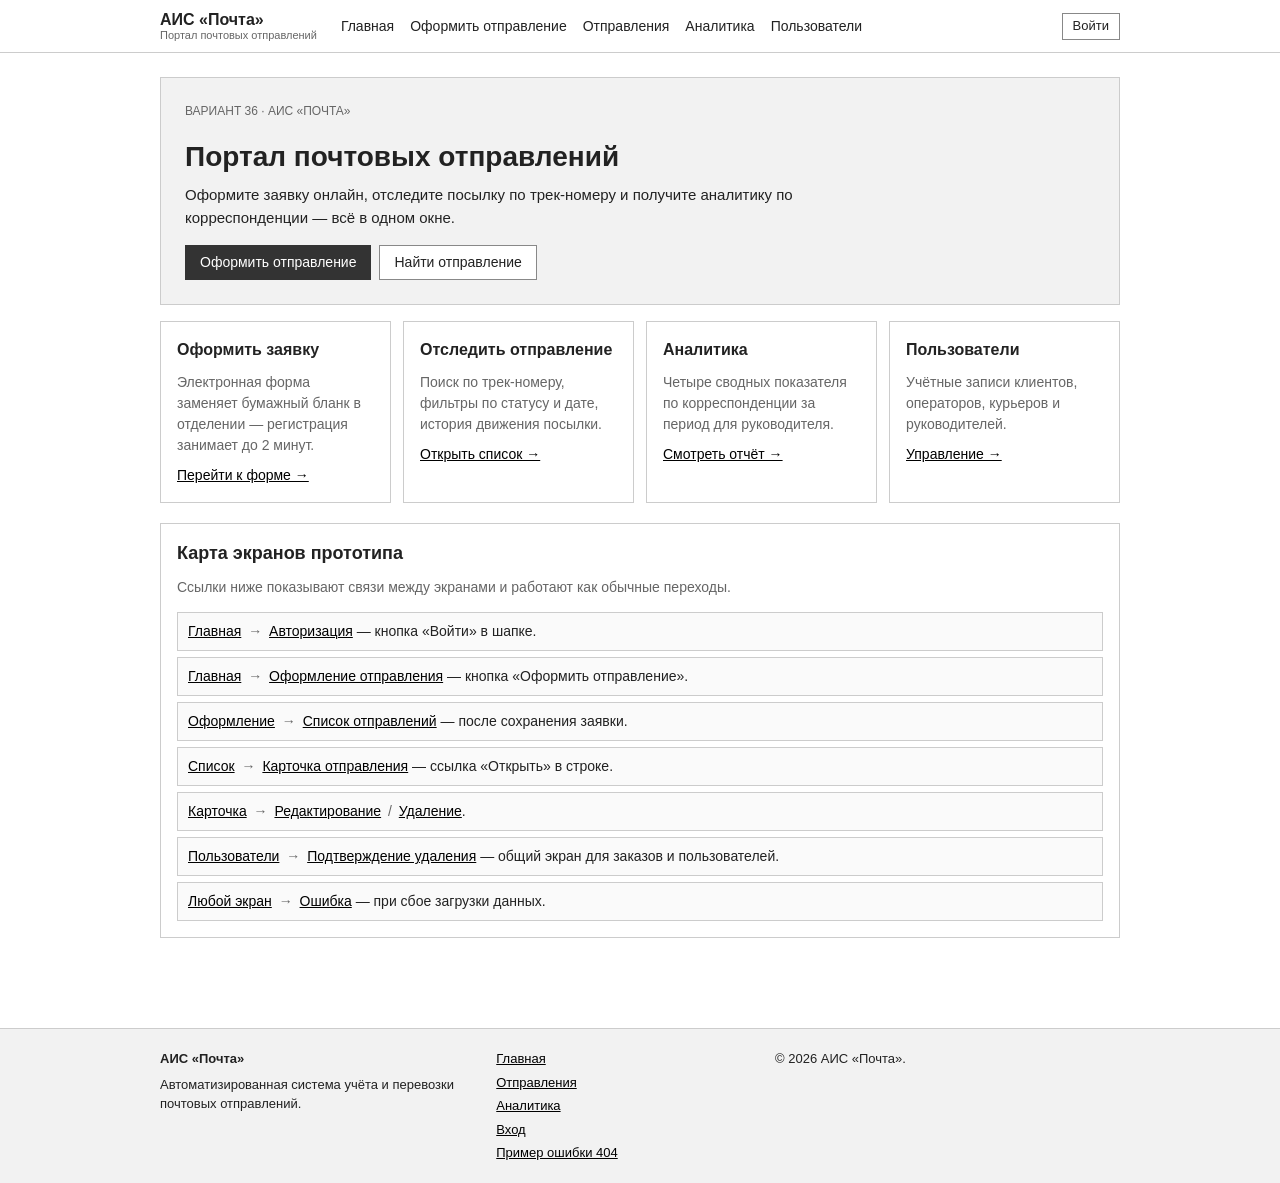
<file: lab-5/UI/index.html>
<!DOCTYPE html>
<html lang="ru">
<head>
  <meta charset="UTF-8">
  <meta name="viewport" content="width=device-width, initial-scale=1.0">
  <meta name="color-scheme" content="light">
  <title>АИС «Почта» — прототип интерфейса</title>
  <link rel="stylesheet" href="styles.css">
</head>
<body>

  <header class="site-header">
    <div class="container header-inner">
      <a class="brand" href="#home">
        <span class="brand-text">
          <strong>АИС «Почта»</strong>
          <small>Портал почтовых отправлений</small>
        </span>
      </a>

      <nav class="main-nav" aria-label="Основное меню">
        <ul>
          <li><a href="#home">Главная</a></li>
          <li><a href="#order-new">Оформить отправление</a></li>
          <li><a href="#orders">Отправления</a></li>
          <li><a href="#analytics">Аналитика</a></li>
          <li><a href="#admin">Пользователи</a></li>
        </ul>
      </nav>

      <div class="header-actions">
        <a class="btn btn-secondary btn-sm" href="#login">Войти</a>
      </div>
    </div>
  </header>

  <main class="container">

    <section id="home" class="screen" aria-labelledby="home-title">
      <div class="hero">
        <p class="hero-kicker">Вариант 36 · АИС «Почта»</p>
        <h1 id="home-title">Портал почтовых отправлений</h1>
        <p>Оформите заявку онлайн, отследите посылку по трек-номеру и получите аналитику по корреспонденции — всё в одном окне.</p>
        <div class="hero-actions">
          <a class="btn btn-primary" href="#order-new">Оформить отправление</a>
          <a class="btn btn-secondary" href="#orders">Найти отправление</a>
        </div>
      </div>

      <div class="cards">
        <article class="card">
          <h2>Оформить заявку</h2>
          <p class="muted">Электронная форма заменяет бумажный бланк в отделении — регистрация занимает до 2 минут.</p>
          <a class="card-link" href="#order-new">Перейти к форме →</a>
        </article>
        <article class="card">
          <h2>Отследить отправление</h2>
          <p class="muted">Поиск по трек-номеру, фильтры по статусу и дате, история движения посылки.</p>
          <a class="card-link" href="#orders">Открыть список →</a>
        </article>
        <article class="card">
          <h2>Аналитика</h2>
          <p class="muted">Четыре сводных показателя по корреспонденции за период для руководителя.</p>
          <a class="card-link" href="#analytics">Смотреть отчёт →</a>
        </article>
        <article class="card">
          <h2>Пользователи</h2>
          <p class="muted">Учётные записи клиентов, операторов, курьеров и руководителей.</p>
          <a class="card-link" href="#admin">Управление →</a>
        </article>
      </div>

      <section class="panel" aria-labelledby="map-title">
        <h2 id="map-title">Карта экранов прототипа</h2>
        <p class="muted">Ссылки ниже показывают связи между экранами и работают как обычные переходы.</p>
        <ul class="screen-map">
          <li><a href="#home">Главная</a> <span class="arrow">→</span> <a href="#login">Авторизация</a> — кнопка «Войти» в шапке.</li>
          <li><a href="#home">Главная</a> <span class="arrow">→</span> <a href="#order-new">Оформление отправления</a> — кнопка «Оформить отправление».</li>
          <li><a href="#order-new">Оформление</a> <span class="arrow">→</span> <a href="#orders">Список отправлений</a> — после сохранения заявки.</li>
          <li><a href="#orders">Список</a> <span class="arrow">→</span> <a href="#order-view">Карточка отправления</a> — ссылка «Открыть» в строке.</li>
          <li><a href="#order-view">Карточка</a> <span class="arrow">→</span> <a href="#order-edit">Редактирование</a> <span class="arrow">/</span> <a href="#delete">Удаление</a>.</li>
          <li><a href="#admin">Пользователи</a> <span class="arrow">→</span> <a href="#delete">Подтверждение удаления</a> — общий экран для заказов и пользователей.</li>
          <li><a href="#orders">Любой экран</a> <span class="arrow">→</span> <a href="#error">Ошибка</a> — при сбое загрузки данных.</li>
        </ul>
      </section>

    </section>

    <section id="login" class="screen" aria-labelledby="login-title">
      <div class="auth-wrap">
        <form class="card auth-card" aria-labelledby="login-title">
          <h1 id="login-title">Вход в систему</h1>
          <p class="muted">Доступ для клиентов и сотрудников организации.</p>

          <div class="field">
            <label for="login-email">E-mail или телефон</label>
            <input id="login-email" type="text" autocomplete="username" placeholder="name@example.by">
          </div>

          <div class="field">
            <label for="login-password">Пароль</label>
            <input id="login-password" type="password" autocomplete="current-password" placeholder="••••••••">
          </div>

          <div class="field">
            <label for="login-role">Роль</label>
            <select id="login-role">
              <option>Клиент</option>
              <option>Оператор отделения</option>
              <option>Курьер</option>
              <option>Руководитель</option>
            </select>
          </div>

          <label class="radio"><input type="checkbox"> Запомнить меня на этом устройстве</label>

          <div class="form-actions">
            <a class="btn btn-primary" href="#home">Войти</a>
            <a class="btn btn-secondary" href="#home">Отмена</a>
          </div>

          <p class="note"><strong>Link to main page:</strong> кнопка «Войти» ведёт на главную; проверка логина и пароля выполняется на сервере.</p>
        </form>

        <p class="muted small">Нет учётной записи? <a href="#order-new">Оформите заявку как гость</a> — регистрация не требуется.</p>
      </div>
    </section>

    <section id="order-new" class="screen" aria-labelledby="order-new-title">
      <div class="page-head">
        <div>
          <h1 id="order-new-title">Оформление отправления</h1>
          <p>Заполните параметры посылки — стоимость пересылки рассчитывается автоматически.</p>
        </div>
        <a class="btn btn-secondary btn-sm" href="#orders">К списку отправлений</a>
      </div>

      <form class="order-form" aria-label="Форма создания заявки">
        <fieldset>
          <legend>1. Параметры отправления</legend>
          <div class="form-grid">
            <div class="field">
              <label for="new-type">Тип отправления</label>
              <select id="new-type">
                <option>Посылка</option>
                <option>Бандероль</option>
                <option>Письмо</option>
                <option>Экспресс-отправление</option>
              </select>
            </div>
            <div class="field">
              <label for="new-weight">Вес, кг</label>
              <input id="new-weight" type="number" min="0.1" step="0.1" value="2.4">
            </div>
            <div class="field">
              <label for="new-size">Габариты, см</label>
              <input id="new-size" type="text" placeholder="40 × 30 × 20">
            </div>
            <div class="field">
              <label for="new-value">Объявленная ценность, BYN</label>
              <input id="new-value" type="number" min="0" step="0.01" value="150.00">
            </div>
          </div>
        </fieldset>

        <fieldset>
          <legend>2. Отправитель</legend>
          <div class="form-grid">
            <div class="field">
              <label for="new-sender-name">ФИО отправителя</label>
              <input id="new-sender-name" type="text" placeholder="Иванов Иван Иванович">
            </div>
            <div class="field">
              <label for="new-sender-phone">Телефон</label>
              <input id="new-sender-phone" type="tel" placeholder="+375 29 123-45-67">
            </div>
            <div class="field full">
              <label for="new-sender-address">Адрес отправления</label>
              <input id="new-sender-address" type="text" placeholder="г. Минск, ул. Ленина, 10, кв. 5">
            </div>
            <div class="field">
              <label for="new-sender-index">Почтовый индекс</label>
              <input id="new-sender-index" type="text" inputmode="numeric" maxlength="6" placeholder="220000">
            </div>
            <div class="field">
              <label for="new-sender-email">E-mail для уведомлений</label>
              <input id="new-sender-email" type="email" placeholder="name@example.by">
            </div>
          </div>
        </fieldset>

        <fieldset>
          <legend>3. Получатель</legend>
          <div class="form-grid">
            <div class="field">
              <label for="new-recipient-name">ФИО получателя</label>
              <input id="new-recipient-name" type="text" placeholder="Чарльз Миллз Мэнсон">
            </div>
            <div class="field">
              <label for="new-recipient-phone">Телефон</label>
              <input id="new-recipient-phone" type="tel" placeholder="+375 29 765-43-21">
            </div>
            <div class="field full">
              <label for="new-recipient-address">Адрес получения</label>
              <input id="new-recipient-address" type="text" placeholder="г. Гомель, ул. Советская, 25, кв. 8">
            </div>
            <div class="field">
              <label for="new-recipient-index">Почтовый индекс</label>
              <input id="new-recipient-index" type="text" inputmode="numeric" maxlength="6" placeholder="246000">
            </div>
            <div class="field">
              <label for="new-recipient-email">E-mail для уведомлений</label>
              <input id="new-recipient-email" type="email" placeholder="name@example.by">
            </div>
          </div>
        </fieldset>

        <fieldset>
          <legend>4. Передача и получение</legend>
          <div class="form-grid">
            <div class="field">
              <p class="field-label">Как передать отправление</p>
              <div class="radio-row">
                <label class="radio"><input type="radio" name="handover" checked> В отделении связи</label>
                <label class="radio"><input type="radio" name="handover"> Вызвать курьера</label>
              </div>
            </div>
            <div class="field">
              <p class="field-label">Как получит адресат</p>
              <div class="radio-row">
                <label class="radio"><input type="radio" name="receipt" checked> В отделении связи</label>
                <label class="radio"><input type="radio" name="receipt"> Курьером до двери</label>
              </div>
            </div>
          </div>
          <p class="note"><strong>Вызов курьера:</strong> при выборе этого пункта курьер предварительно позвонит по указанному телефону и согласует время прибытия.</p>
        </fieldset>

        <fieldset>
          <legend>5. Оплата</legend>
          <div class="radio-row">
            <label class="radio"><input type="radio" name="payment" checked> Наличными при передаче</label>
            <label class="radio"><input type="radio" name="payment"> Банковский перевод онлайн</label>
            <label class="radio"><input type="radio" name="payment"> Картой через кассу курьера</label>
          </div>
          <p class="note"><strong>Link to payment gateway:</strong> при выборе банковского перевода откроется защищённый платёжный шлюз банка. Оплата картой через кассу курьера доступна только при курьерской доставке.</p>
        </fieldset>

        <div class="summary">
          <div>
            <span class="muted">Стоимость пересылки</span>
            <strong>12,50 BYN</strong>
          </div>
          <div>
            <span class="muted">Трек-номер</span>
            <strong>будет присвоен после оформления</strong>
          </div>
        </div>

        <div class="form-actions">
          <a class="btn btn-primary" href="#orders">Оформить заявку</a>
          <a class="btn btn-secondary" href="#home">Отмена</a>
        </div>
        <p class="note"><strong>Button «Оформить заявку»:</strong> создаёт заказ, присваивает трек-номер и открывает список отправлений. Пока выполняется переход-заглушка.</p>
      </form>
    </section>

    <section id="orders" class="screen" aria-labelledby="orders-title">
      <div class="page-head">
        <div>
          <h1 id="orders-title">Отправления</h1>
          <p>Поиск, фильтрация и просмотр всех заказов организации.</p>
        </div>
        <a class="btn btn-primary btn-sm" href="#order-new">+ Новое отправление</a>
      </div>

      <form class="filters" aria-label="Фильтры поиска">
        <div class="field">
          <label for="f-track">Трек-номер</label>
          <input id="f-track" type="search" placeholder="RB123456789BY">
        </div>
        <div class="field">
          <label for="f-status">Статус</label>
          <select id="f-status">
            <option>Все статусы</option>
            <option>Заявка создана</option>
            <option>В пути</option>
            <option>Готов к выдаче</option>
            <option>Доставлено</option>
            <option>Возврат отправителю</option>
          </select>
        </div>
        <div class="field">
          <label for="f-type">Тип</label>
          <select id="f-type">
            <option>Все типы</option>
            <option>Посылка</option>
            <option>Бандероль</option>
            <option>Письмо</option>
            <option>Экспресс</option>
          </select>
        </div>
        <div class="field">
          <label for="f-date">Дата создания</label>
          <input id="f-date" type="date">
        </div>
        <div class="filter-actions">
          <button class="btn btn-primary" type="button">Найти</button>
          <a class="btn btn-secondary" href="#orders">Сбросить</a>
        </div>
      </form>
      <p class="note"><strong>Фильтрация:</strong> кнопка «Найти» применяет условия поиска (обработка на стороне JS), «Сбросить» возвращает полный список.</p>

      <div class="sort-bar" role="group" aria-label="Сортировка списка">
        <span>Сортировать:</span>
        <button class="btn btn-sm is-active" type="button">По дате ↓</button>
        <button class="btn btn-sm" type="button">По сумме ↑</button>
        <button class="btn btn-sm" type="button">По трек-номеру</button>
      </div>
      <p class="note"><strong>Сортировка:</strong> кнопки меняют порядок строк, выбранный вариант подсвечивается. Повторное нажатие меняет направление.</p>

      <ul class="data-table" aria-label="Список отправлений">
        <li class="data-row data-head" aria-hidden="true">
          <span>Трек-номер</span>
          <span>Получатель</span>
          <span>Тип</span>
          <span>Статус</span>
          <span>Сумма</span>
          <span>Действия</span>
        </li>
        <li class="data-row">
          <span data-label="Трек-номер">RB123456789BY</span>
          <span data-label="Получатель">Петрова А. С.</span>
          <span data-label="Тип">Посылка</span>
          <span data-label="Статус"><span class="badge">В пути</span></span>
          <span data-label="Сумма">12,50 BYN</span>
          <span class="row-actions">
            <a href="#order-view">Открыть</a>
            <a href="#order-edit">Изменить</a>
            <a href="#delete">Удалить</a>
          </span>
        </li>
        <li class="data-row">
          <span data-label="Трек-номер">RB123456790BY</span>
          <span data-label="Получатель">Сидоров П. П.</span>
          <span data-label="Тип">Экспресс</span>
          <span data-label="Статус"><span class="badge">Готов к выдаче</span></span>
          <span data-label="Сумма">18,00 BYN</span>
          <span class="row-actions">
            <a href="#order-view">Открыть</a>
            <a href="#order-edit">Изменить</a>
            <a href="#delete">Удалить</a>
          </span>
        </li>
        <li class="data-row">
          <span data-label="Трек-номер">RB123456791BY</span>
          <span data-label="Получатель">Кузнецова М. В.</span>
          <span data-label="Тип">Бандероль</span>
          <span data-label="Статус"><span class="badge">Доставлено</span></span>
          <span data-label="Сумма">7,20 BYN</span>
          <span class="row-actions">
            <a href="#order-view">Открыть</a>
            <a href="#order-edit">Изменить</a>
            <a href="#delete">Удалить</a>
          </span>
        </li>
        <li class="data-row">
          <span data-label="Трек-номер">RB123456792BY</span>
          <span data-label="Получатель">ООО «Ромашка»</span>
          <span data-label="Тип">Посылка</span>
          <span data-label="Статус"><span class="badge">Заявка создана</span></span>
          <span data-label="Сумма">24,90 BYN</span>
          <span class="row-actions">
            <a href="#order-view">Открыть</a>
            <a href="#order-edit">Изменить</a>
            <a href="#delete">Удалить</a>
          </span>
        </li>
        <li class="data-row">
          <span data-label="Трек-номер">RB123456793BY</span>
          <span data-label="Получатель">Иванов И. И.</span>
          <span data-label="Тип">Письмо</span>
          <span data-label="Статус"><span class="badge">Возврат отправителю</span></span>
          <span data-label="Сумма">3,10 BYN</span>
          <span class="row-actions">
            <a href="#order-view">Открыть</a>
            <a href="#order-edit">Изменить</a>
            <a href="#delete">Удалить</a>
          </span>
        </li>
      </ul>

      <nav class="pagination" aria-label="Постраничная навигация">
        <a class="disabled" href="#orders" aria-disabled="true">← Назад</a>
        <a class="current" href="#orders" aria-current="page">1</a>
        <a href="#orders">2</a>
        <a href="#orders">3</a>
        <span>…</span>
        <a href="#orders">12</a>
        <a href="#orders">Вперёд →</a>
      </nav>
      <p class="muted small">Показано 1–5 из 58 отправлений.</p>

    </section>

    <section id="order-view" class="screen" aria-labelledby="order-view-title">
      <nav class="breadcrumbs" aria-label="Хлебные крошки">
        <a href="#home">Главная</a> <span>/</span>
        <a href="#orders">Отправления</a> <span>/</span>
        <span>RB123456789BY</span>
      </nav>

      <div class="page-head">
        <div>
          <h1 id="order-view-title">Отправление RB123456789BY</h1>
          <p>Посылка · создано 12.10.2026 · <span class="badge">В пути</span></p>
        </div>
        <div class="page-actions">
          <a class="btn btn-secondary btn-sm" href="#orders">← К списку</a>
          <a class="btn btn-secondary btn-sm" href="#order-edit">Редактировать</a>
          <a class="btn btn-danger btn-sm" href="#delete">Удалить</a>
        </div>
      </div>

      <div class="detail-grid">
        <section class="card" aria-labelledby="order-details-title">
          <h2 id="order-details-title">Параметры отправления</h2>
          <dl class="details">
            <div><dt>Тип</dt><dd>Посылка</dd></div>
            <div><dt>Вес</dt><dd>2,4 кг</dd></div>
            <div><dt>Габариты</dt><dd>40 × 30 × 20 см</dd></div>
            <div><dt>Объявленная ценность</dt><dd>150,00 BYN</dd></div>
            <div><dt>Отправитель</dt><dd>Иванов Иван Иванович</dd></div>
            <div><dt>Телефон отправителя</dt><dd>+375 29 123-45-67</dd></div>
            <div><dt>Получатель</dt><dd>Петрова Анна Сергеевна</dd></div>
            <div><dt>Телефон получателя</dt><dd>+375 29 765-43-21</dd></div>
            <div class="full"><dt>Адрес получения</dt><dd>г. Гомель, ул. Советская, 25, кв. 8, 246000</dd></div>
            <div><dt>Способ получения</dt><dd>Курьером до двери</dd></div>
            <div><dt>Оплата</dt><dd>Банковский перевод онлайн · оплачено</dd></div>
            <div><dt>Стоимость</dt><dd>12,50 BYN</dd></div>
          </dl>
        </section>

        <section class="card" aria-labelledby="order-history-title">
          <h2 id="order-history-title">История статусов</h2>
          <ol class="timeline">
            <li>
              <strong>Прибыло в отделение получателя</strong>
              <span class="time">15.10.2026, 09:05 · отправлено SMS-уведомление</span>
            </li>
            <li>
              <strong>В пути</strong>
              <span class="time">14.10.2026, 08:15 · Минск → Гомель</span>
            </li>
            <li>
              <strong>Принято в отделении связи</strong>
              <span class="time">12.10.2026, 18:40</span>
            </li>
            <li>
              <strong>Заявка зарегистрирована</strong>
              <span class="time">12.10.2026, 10:24</span>
            </li>
          </ol>
        </section>
      </div>

      <p class="note"><strong>Уведомления:</strong> при прибытии посылки в пункт выдачи система автоматически отправляет SMS или сообщение в мессенджер. Отметку о вручении курьер ставит в мобильном приложении.</p>
    </section>

    <section id="order-edit" class="screen" aria-labelledby="order-edit-title">
      <nav class="breadcrumbs" aria-label="Хлебные крошки">
        <a href="#orders">Отправления</a> <span>/</span>
        <a href="#order-view">RB123456789BY</a> <span>/</span>
        <span>Редактирование</span>
      </nav>

      <div class="page-head">
        <div>
          <h1 id="order-edit-title">Редактирование отправления</h1>
          <p>RB123456789BY · изменения сохраняются в журнале аудита.</p>
        </div>
        <a class="btn btn-secondary btn-sm" href="#order-view">← К карточке</a>
      </div>

      <form class="order-form" aria-label="Форма редактирования заявки">
        <fieldset>
          <legend>1. Параметры отправления</legend>
          <div class="form-grid">
            <div class="field">
              <label for="edit-type">Тип отправления</label>
              <select id="edit-type">
                <option selected>Посылка</option>
                <option>Бандероль</option>
                <option>Письмо</option>
                <option>Экспресс-отправление</option>
              </select>
            </div>
            <div class="field">
              <label for="edit-weight">Вес, кг</label>
              <input id="edit-weight" type="number" min="0.1" step="0.1" value="2.4">
            </div>
            <div class="field">
              <label for="edit-size">Габариты, см</label>
              <input id="edit-size" type="text" value="40 × 30 × 20">
            </div>
            <div class="field">
              <label for="edit-value">Объявленная ценность, BYN</label>
              <input id="edit-value" type="number" min="0" step="0.01" value="150.00">
            </div>
          </div>
        </fieldset>

        <fieldset>
          <legend>2. Получатель</legend>
          <div class="form-grid">
            <div class="field">
              <label for="edit-recipient-name">ФИО получателя</label>
              <input id="edit-recipient-name" type="text" value="Петрова Анна Сергеевна">
            </div>
            <div class="field">
              <label for="edit-recipient-phone">Телефон</label>
              <input id="edit-recipient-phone" type="tel" value="+375 29 765-43-21">
            </div>
            <div class="field full">
              <label for="edit-recipient-address">Адрес получения</label>
              <input id="edit-recipient-address" type="text" value="г. Гомель, ул. Советская, 25, кв. 8">
            </div>
            <div class="field">
              <label for="edit-recipient-index">Почтовый индекс</label>
              <input id="edit-recipient-index" type="text" inputmode="numeric" maxlength="6" value="246000">
            </div>
            <div class="field">
              <label for="edit-recipient-email">E-mail для уведомлений</label>
              <input id="edit-recipient-email" type="email" placeholder="name@example.by">
            </div>
          </div>
        </fieldset>

        <fieldset>
          <legend>3. Доставка и оплата</legend>
          <div class="form-grid">
            <div class="field">
              <label for="edit-delivery">Способ получения</label>
              <select id="edit-delivery">
                <option selected>Курьером до двери</option>
                <option>В отделении связи</option>
              </select>
            </div>
            <div class="field">
              <label for="edit-payment">Способ оплаты</label>
              <select id="edit-payment">
                <option selected>Банковский перевод онлайн</option>
                <option>Наличными при передаче</option>
                <option>Картой через кассу курьера</option>
              </select>
            </div>
          </div>
        </fieldset>

        <div class="form-actions">
          <a class="btn btn-primary" href="#order-view">Сохранить изменения</a>
          <a class="btn btn-secondary" href="#order-view">Отмена</a>
        </div>
        <p class="note"><strong>Button «Сохранить изменения»:</strong> записывает новые значения и возвращает к карточке. Кнопка «Отмена» закрывает форму без сохранения.</p>
      </form>
    </section>

    <section id="delete" class="screen" aria-labelledby="delete-title">
      <div class="page-head">
        <div>
          <h1 id="delete-title">Подтверждение удаления</h1>
          <p>Действие нельзя отменить.</p>
        </div>
      </div>

      <div class="card confirm-card">
        <p class="confirm-icon" aria-hidden="true">!</p>
        <h2>Удалить отправление RB123456789BY?</h2>
        <p class="muted">Запись будет помечена как аннулированная и скрыта из списков. История статусов и данные об оплате сохранятся в архиве согласно 10-летнему сроку хранения.</p>
        <div class="form-actions">
          <a class="btn btn-danger" href="#orders">Удалить</a>
          <a class="btn btn-secondary" href="#order-view">Отмена</a>
        </div>
        <p class="note"><strong>Link to:</strong> после удаления открывается список отправлений. Этот же экран используется для удаления пользователя («Пользователи» → «Удалить»).</p>
      </div>
    </section>

    <section id="analytics" class="screen" aria-labelledby="analytics-title">
      <div class="page-head">
        <div>
          <h1 id="analytics-title">Аналитическая отчётность</h1>
          <p>Доступно руководителю организации. Сводные показатели по корреспонденции за период.</p>
        </div>
      </div>

      <form class="filters" aria-label="Параметры отчёта">
        <div class="field">
          <label for="a-from">Период с</label>
          <input id="a-from" type="date" value="2026-01-01">
        </div>
        <div class="field">
          <label for="a-to">по</label>
          <input id="a-to" type="date" value="2026-09-30">
        </div>
        <div class="field">
          <label for="a-branch">Филиал</label>
          <select id="a-branch">
            <option>Вся организация</option>
            <option>Минское отделение</option>
            <option>Гомельское отделение</option>
            <option>Брестское отделение</option>
          </select>
        </div>
        <div class="filter-actions">
          <button class="btn btn-primary" type="button">Построить отчёт</button>
          <a class="btn btn-secondary" href="#analytics">Сбросить</a>
        </div>
      </form>

      <div class="metrics">
        <article class="metric">
          <span class="metric-label">Пришло корреспонденции</span>
          <strong>18 420</strong>
          <span class="muted small">поступило в сеть за период</span>
        </article>
        <article class="metric">
          <span class="metric-label">Отправлено корреспонденции</span>
          <strong>16 980</strong>
          <span class="muted small">вручено адресатам</span>
        </article>
        <article class="metric">
          <span class="metric-label">Возвращено отправителям</span>
          <strong>640</strong>
          <span class="muted small">по истечении срока хранения</span>
        </article>
        <article class="metric">
          <span class="metric-label">Невостребовано</span>
          <strong>312</strong>
          <span class="muted small">получатель не пришёл в ОПС</span>
        </article>
      </div>

      <section class="card chart-card" aria-labelledby="chart-title">
        <h2 id="chart-title">Динамика обработанной корреспонденции</h2>
        <div class="chart" role="img" aria-label="Столбчатая диаграмма: июль — 62 процента, август — 74 процента, сентябрь — 88 процентов от максимума.">
          <div class="bar"><span style="--h: 62%"></span>Июл</div>
          <div class="bar"><span style="--h: 74%"></span>Авг</div>
          <div class="bar"><span style="--h: 88%"></span>Сен</div>
          <div class="bar"><span style="--h: 70%"></span>Окт</div>
          <div class="bar"><span style="--h: 95%"></span>Ноя</div>
          <div class="bar"><span style="--h: 81%"></span>Дек</div>
        </div>
      </section>

      <div class="page-actions">
        <button class="btn btn-secondary" type="button">Экспорт в PDF</button>
        <button class="btn btn-secondary" type="button">Экспорт в Excel</button>
      </div>

    </section>

    <section id="admin" class="screen" aria-labelledby="admin-title">
      <div class="page-head">
        <div>
          <h1 id="admin-title">Пользователи</h1>
          <p>Управление учётными записями клиентов и сотрудников организации.</p>
        </div>
      </div>

      <section class="card" aria-labelledby="user-form-title">
        <h2 id="user-form-title">Добавить пользователя</h2>
        <form class="form-grid" aria-label="Форма добавления пользователя">
          <div class="field">
            <label for="user-name">ФИО</label>
            <input id="user-name" type="text" placeholder="Соколовский Ян">
          </div>
          <div class="field">
            <label for="user-email">E-mail</label>
            <input id="user-email" type="email" placeholder="name@example.by">
          </div>
          <div class="field">
            <label for="user-role">Роль</label>
            <select id="user-role">
              <option>Клиент</option>
              <option>Оператор отделения</option>
              <option>Курьер</option>
              <option>Руководитель</option>
            </select>
          </div>
          <div class="field">
            <label for="user-password">Пароль</label>
            <input id="user-password" type="password" placeholder="Минимум 8 символов">
          </div>
        </form>
        <div class="form-actions">
          <a class="btn btn-primary" href="#admin">Добавить</a>
          <a class="btn btn-secondary" href="#admin">Очистить</a>
        </div>
        <p class="note"><strong>Edit mode:</strong> эта же форма используется для редактирования — кнопка «Изменить» в списке заполняет поля текущими данными пользователя.</p>
      </section>

      <section class="card" aria-labelledby="user-list-title">
        <h2 id="user-list-title">Список пользователей</h2>
        <ul class="data-table user-table" aria-label="Список пользователей">
          <li class="data-row data-head" aria-hidden="true">
            <span>ФИО</span>
            <span>Роль</span>
            <span>E-mail</span>
            <span>Статус</span>
            <span>Действия</span>
          </li>
          <li class="data-row">
            <span data-label="ФИО">Соколовский Ян</span>
            <span data-label="Роль">Курьер</span>
            <span data-label="E-mail">sokolovsky@proton.by</span>
            <span data-label="Статус"><span class="badge">Активен</span></span>
            <span class="row-actions">
              <a href="#admin">Изменить</a>
              <a href="#delete">Удалить</a>
            </span>
          </li>
          <li class="data-row">
            <span data-label="ФИО">Ясинский Кирилл</span>
            <span data-label="Роль">Оператор отделения</span>
            <span data-label="E-mail">yasinsky@proton.by</span>
            <span data-label="Статус"><span class="badge">Активен</span></span>
            <span class="row-actions">
              <a href="#admin">Изменить</a>
              <a href="#delete">Удалить</a>
            </span>
          </li>
          <li class="data-row">
            <span data-label="ФИО">Чарльз Миллз Мэнсон</span>
            <span data-label="Роль">Клиент</span>
            <span data-label="E-mail">charlie@haha.com</span>
            <span data-label="Статус"><span class="badge">Заблокирован</span></span>
            <span class="row-actions">
              <a href="#admin">Изменить</a>
              <a href="#delete">Удалить</a>
            </span>
          </li>
        </ul>
      </section>
    </section>

    <section id="error" class="screen" aria-labelledby="error-title">
      <div class="error-card">
        <p class="error-code">404</p>
        <h1 id="error-title">Страница не найдена</h1>
        <p class="muted">Возможно, адрес указан неверно или запись была удалена. Проверьте ссылку и попробуйте снова.</p>
        <div class="form-actions">
          <a class="btn btn-primary" href="#home">На главную</a>
          <a class="btn btn-secondary" href="#orders">К списку отправлений</a>
        </div>
        <p class="note"><strong>Same screen for 500:</strong> при ошибке сервера показывается этот же экран с кодом 500 и текстом «Сервис временно недоступен».</p>
      </div>
    </section>

  </main>

  <footer class="site-footer">
    <div class="container footer-inner">
      <div>
        <p class="footer-brand">АИС «Почта»</p>
        <p>Автоматизированная система учёта и перевозки почтовых отправлений.</p>
      </div>
      <nav aria-label="Ссылки в подвале">
        <ul class="footer-links">
          <li><a href="#home">Главная</a></li>
          <li><a href="#orders">Отправления</a></li>
          <li><a href="#analytics">Аналитика</a></li>
          <li><a href="#login">Вход</a></li>
          <li><a href="#error">Пример ошибки 404</a></li>
        </ul>
      </nav>
      <div>
        <p>© 2026 АИС «Почта».</p>
      </div>
    </div>
  </footer>

</body>
</html>
</file>
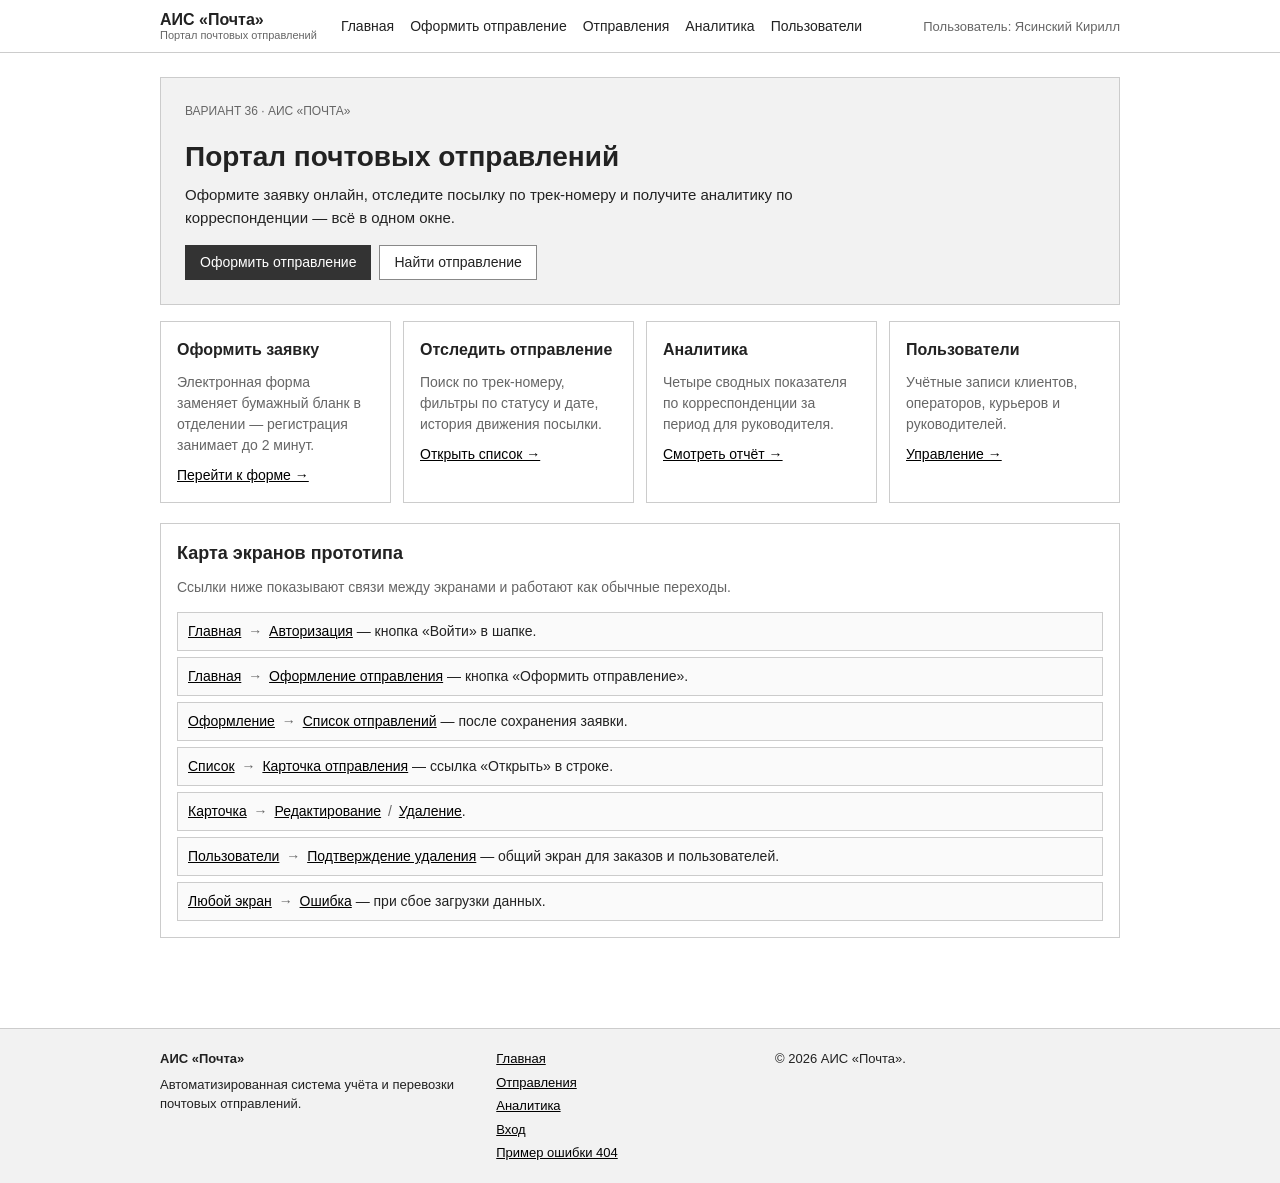
<file: lab-6/UI/index.html>
<!DOCTYPE html>
<html lang="ru">
<head>
  <meta charset="UTF-8">
  <meta name="viewport" content="width=device-width, initial-scale=1.0">
  <meta name="color-scheme" content="light">
  <title>АИС «Почта» — прототип интерфейса</title>
  <link rel="stylesheet" href="styles.css">
</head>
<body>

  <header class="site-header">
    <div class="container header-inner">
      <a class="brand" href="#home">
        <span class="brand-text">
          <strong>АИС «Почта»</strong>
          <small>Портал почтовых отправлений</small>
        </span>
      </a>

      <nav class="main-nav" aria-label="Основное меню">
        <ul>
          <li><a href="#home">Главная</a></li>
          <li><a href="#order-new">Оформить отправление</a></li>
          <li><a href="#orders">Отправления</a></li>
          <li><a href="#analytics">Аналитика</a></li>
          <li><a href="#admin">Пользователи</a></li>
        </ul>
      </nav>

      <div class="header-actions"></div>
    </div>
  </header>

  <main class="container">

    <section id="home" class="screen" aria-labelledby="home-title">
      <div class="hero">
        <p class="hero-kicker">Вариант 36 · АИС «Почта»</p>
        <h1 id="home-title">Портал почтовых отправлений</h1>
        <p>Оформите заявку онлайн, отследите посылку по трек-номеру и получите аналитику по корреспонденции — всё в одном окне.</p>
        <div class="hero-actions">
          <a class="btn btn-primary" href="#order-new">Оформить отправление</a>
          <a class="btn btn-secondary" href="#orders">Найти отправление</a>
        </div>
      </div>

      <div class="cards">
        <article class="card">
          <h2>Оформить заявку</h2>
          <p class="muted">Электронная форма заменяет бумажный бланк в отделении — регистрация занимает до 2 минут.</p>
          <a class="card-link" href="#order-new">Перейти к форме →</a>
        </article>
        <article class="card">
          <h2>Отследить отправление</h2>
          <p class="muted">Поиск по трек-номеру, фильтры по статусу и дате, история движения посылки.</p>
          <a class="card-link" href="#orders">Открыть список →</a>
        </article>
        <article class="card">
          <h2>Аналитика</h2>
          <p class="muted">Четыре сводных показателя по корреспонденции за период для руководителя.</p>
          <a class="card-link" href="#analytics">Смотреть отчёт →</a>
        </article>
        <article class="card">
          <h2>Пользователи</h2>
          <p class="muted">Учётные записи клиентов, операторов, курьеров и руководителей.</p>
          <a class="card-link" href="#admin">Управление →</a>
        </article>
      </div>

      <section class="panel" aria-labelledby="map-title">
        <h2 id="map-title">Карта экранов прототипа</h2>
        <p class="muted">Ссылки ниже показывают связи между экранами и работают как обычные переходы.</p>
        <ul class="screen-map">
          <li><a href="#home">Главная</a> <span class="arrow">→</span> <a href="#login">Авторизация</a> — кнопка «Войти» в шапке.</li>
          <li><a href="#home">Главная</a> <span class="arrow">→</span> <a href="#order-new">Оформление отправления</a> — кнопка «Оформить отправление».</li>
          <li><a href="#order-new">Оформление</a> <span class="arrow">→</span> <a href="#orders">Список отправлений</a> — после сохранения заявки.</li>
          <li><a href="#orders">Список</a> <span class="arrow">→</span> <a href="#order-view">Карточка отправления</a> — ссылка «Открыть» в строке.</li>
          <li><a href="#order-view">Карточка</a> <span class="arrow">→</span> <a href="#order-edit">Редактирование</a> <span class="arrow">/</span> <a href="#delete">Удаление</a>.</li>
          <li><a href="#admin">Пользователи</a> <span class="arrow">→</span> <a href="#delete">Подтверждение удаления</a> — общий экран для заказов и пользователей.</li>
          <li><a href="#orders">Любой экран</a> <span class="arrow">→</span> <a href="#error">Ошибка</a> — при сбое загрузки данных.</li>
        </ul>
      </section>

    </section>

    <section id="login" class="screen" aria-labelledby="login-title">
      <div class="auth-wrap">
        <form class="card auth-card" aria-labelledby="login-title">
          <h1 id="login-title">Вход в систему</h1>
          <p class="muted">Доступ для клиентов и сотрудников организации.</p>

          <div class="field">
            <label for="login-email">E-mail или телефон</label>
            <input id="login-email" type="text" autocomplete="username" placeholder="name@example.by">
          </div>

          <div class="field">
            <label for="login-password">Пароль</label>
            <input id="login-password" type="password" autocomplete="current-password" placeholder="••••••••">
          </div>

          <div class="field">
            <label for="login-role">Роль</label>
            <select id="login-role">
              <option>Клиент</option>
              <option>Оператор отделения</option>
              <option>Курьер</option>
              <option>Руководитель</option>
            </select>
          </div>

          <label class="radio"><input type="checkbox"> Запомнить меня на этом устройстве</label>

          <div class="form-actions">
            <a class="btn btn-primary" href="#home">Войти</a>
            <a class="btn btn-secondary" href="#home">Отмена</a>
          </div>

          <p class="note"><strong>Link to main page:</strong> кнопка «Войти» ведёт на главную; проверка логина и пароля выполняется на сервере.</p>
        </form>

        <p class="muted small">Нет учётной записи? <a href="#order-new">Оформите заявку как гость</a> — регистрация не требуется.</p>
      </div>
    </section>

    <section id="order-new" class="screen" aria-labelledby="order-new-title">
      <div class="page-head">
        <div>
          <h1 id="order-new-title">Оформление отправления</h1>
          <p>Заполните параметры посылки — стоимость пересылки рассчитывается автоматически.</p>
        </div>
        <a class="btn btn-secondary btn-sm" href="#orders">К списку отправлений</a>
      </div>

      <form class="order-form" aria-label="Форма создания заявки">
        <fieldset>
          <legend>1. Параметры отправления</legend>
          <div class="form-grid">
            <div class="field">
              <label for="new-type">Тип отправления</label>
              <select id="new-type">
                <option>Посылка</option>
                <option>Бандероль</option>
                <option>Письмо</option>
                <option>Экспресс-отправление</option>
              </select>
            </div>
            <div class="field">
              <label for="new-weight">Вес, кг</label>
              <input id="new-weight" type="number" min="0.1" step="0.1" value="2.4">
            </div>
            <div class="field">
              <label for="new-size">Габариты, см</label>
              <input id="new-size" type="text" placeholder="40 × 30 × 20">
            </div>
            <div class="field">
              <label for="new-value">Объявленная ценность, BYN</label>
              <input id="new-value" type="number" min="0" step="0.01" value="150.00">
            </div>
          </div>
        </fieldset>

        <fieldset>
          <legend>2. Отправитель</legend>
          <div class="form-grid">
            <div class="field">
              <label for="new-sender-name">ФИО отправителя</label>
              <input id="new-sender-name" type="text" placeholder="Иванов Иван Иванович">
            </div>
            <div class="field">
              <label for="new-sender-phone">Телефон</label>
              <input id="new-sender-phone" type="tel" placeholder="+375 29 123-45-67">
            </div>
            <div class="field full">
              <label for="new-sender-address">Адрес отправления</label>
              <input id="new-sender-address" type="text" placeholder="г. Минск, ул. Ленина, 10, кв. 5">
            </div>
            <div class="field">
              <label for="new-sender-index">Почтовый индекс</label>
              <input id="new-sender-index" type="text" inputmode="numeric" maxlength="6" placeholder="220000">
            </div>
            <div class="field">
              <label for="new-sender-email">E-mail для уведомлений</label>
              <input id="new-sender-email" type="email" placeholder="name@example.by">
            </div>
          </div>
        </fieldset>

        <fieldset>
          <legend>3. Получатель</legend>
          <div class="form-grid">
            <div class="field">
              <label for="new-recipient-name">ФИО получателя</label>
              <input id="new-recipient-name" type="text" placeholder="Чарльз Миллз Мэнсон">
            </div>
            <div class="field">
              <label for="new-recipient-phone">Телефон</label>
              <input id="new-recipient-phone" type="tel" placeholder="+375 29 765-43-21">
            </div>
            <div class="field full">
              <label for="new-recipient-address">Адрес получения</label>
              <input id="new-recipient-address" type="text" placeholder="г. Гомель, ул. Советская, 25, кв. 8">
            </div>
            <div class="field">
              <label for="new-recipient-index">Почтовый индекс</label>
              <input id="new-recipient-index" type="text" inputmode="numeric" maxlength="6" placeholder="246000">
            </div>
            <div class="field">
              <label for="new-recipient-email">E-mail для уведомлений</label>
              <input id="new-recipient-email" type="email" placeholder="name@example.by">
            </div>
          </div>
        </fieldset>

        <fieldset>
          <legend>4. Передача и получение</legend>
          <div class="form-grid">
            <div class="field">
              <p class="field-label">Как передать отправление</p>
              <div class="radio-row">
                <label class="radio"><input type="radio" name="handover" checked> В отделении связи</label>
                <label class="radio"><input type="radio" name="handover"> Вызвать курьера</label>
              </div>
            </div>
            <div class="field">
              <p class="field-label">Как получит адресат</p>
              <div class="radio-row">
                <label class="radio"><input type="radio" name="receipt" checked> В отделении связи</label>
                <label class="radio"><input type="radio" name="receipt"> Курьером до двери</label>
              </div>
            </div>
          </div>
          <p class="note"><strong>Вызов курьера:</strong> при выборе этого пункта курьер предварительно позвонит по указанному телефону и согласует время прибытия.</p>
        </fieldset>

        <fieldset>
          <legend>5. Оплата</legend>
          <div class="radio-row">
            <label class="radio"><input type="radio" name="payment" checked> Наличными при передаче</label>
            <label class="radio"><input type="radio" name="payment"> Банковский перевод онлайн</label>
            <label class="radio"><input type="radio" name="payment"> Картой через кассу курьера</label>
          </div>
          <p class="note"><strong>Link to payment gateway:</strong> при выборе банковского перевода откроется защищённый платёжный шлюз банка. Оплата картой через кассу курьера доступна только при курьерской доставке.</p>
        </fieldset>

        <div class="summary">
          <div>
            <span class="muted">Стоимость пересылки</span>
            <strong>12,50 BYN</strong>
          </div>
          <div>
            <span class="muted">Трек-номер</span>
            <strong>будет присвоен после оформления</strong>
          </div>
        </div>

        <div class="form-actions">
          <a class="btn btn-primary" href="#orders">Оформить заявку</a>
          <a class="btn btn-secondary" href="#home">Отмена</a>
        </div>
        <p class="note"><strong>Button «Оформить заявку»:</strong> создаёт заказ, присваивает трек-номер и открывает список отправлений. Пока выполняется переход-заглушка.</p>
      </form>
    </section>

    <section id="orders" class="screen" aria-labelledby="orders-title">
      <div class="page-head">
        <div>
          <h1 id="orders-title">Отправления</h1>
          <p>Поиск, фильтрация и просмотр всех заказов организации.</p>
        </div>
        <a class="btn btn-primary btn-sm" href="#order-new">+ Новое отправление</a>
      </div>

      <form class="filters" aria-label="Фильтры поиска">
        <div class="field">
          <label for="f-track">Трек-номер</label>
          <input id="f-track" type="search" placeholder="Введите трек-номер">
        </div>
        <div class="field">
          <label for="f-status">Статус</label>
          <select id="f-status">
            <option>Все статусы</option>
          </select>
        </div>
        <div class="field">
          <label for="f-type">Тип</label>
          <select id="f-type">
            <option>Все типы</option>
          </select>
        </div>
        <div class="field">
          <label for="f-date">Дата создания</label>
          <input id="f-date" type="date">
        </div>
        <div class="filter-actions">
          <button class="btn btn-primary" type="button">Найти</button>
          <a class="btn btn-secondary" href="#orders">Сбросить</a>
        </div>
      </form>
      <p class="note"><strong>Фильтрация:</strong> кнопка «Найти» применяет условия поиска (обработка на стороне JS), «Сбросить» возвращает полный список.</p>

      <div class="sort-bar" role="group" aria-label="Сортировка списка">
        <span>Сортировать:</span>
        <button class="btn btn-sm is-active" type="button">По дате ↓</button>
        <button class="btn btn-sm" type="button">По сумме ↑</button>
        <button class="btn btn-sm" type="button">По трек-номеру</button>
      </div>
      <p class="note"><strong>Сортировка:</strong> кнопки меняют порядок строк, выбранный вариант подсвечивается. Повторное нажатие меняет направление.</p>

      <ul class="data-table" aria-label="Список отправлений">
        <li class="data-row data-head" aria-hidden="true">
          <span>Трек-номер</span>
          <span>Получатель</span>
          <span>Тип</span>
          <span>Статус</span>
          <span>Сумма</span>
          <span>Действия</span>
        </li>
      </ul>

      <p id="orders-count" class="muted small">Показано 0 из 0</p>

    </section>

    <section id="order-view" class="screen" aria-labelledby="order-view-title">
      <nav class="breadcrumbs" aria-label="Хлебные крошки">
        <a href="#home">Главная</a> <span>/</span>
        <a href="#orders">Отправления</a> <span>/</span>
        <span>—</span>
      </nav>

      <div class="page-head">
        <div>
          <h1 id="order-view-title">Карточка отправления</h1>
          <p>Данные загружаются из модели</p>
        </div>
        <div class="page-actions">
          <a class="btn btn-secondary btn-sm" href="#orders">← К списку</a>
          <a class="btn btn-secondary btn-sm" href="#order-edit">Редактировать</a>
          <a class="btn btn-danger btn-sm" href="#delete">Удалить</a>
        </div>
      </div>

      <div class="detail-grid">
        <section class="card" aria-labelledby="order-details-title">
          <h2 id="order-details-title">Параметры отправления</h2>
          <dl class="details">
            <div><dt>Тип</dt><dd data-field="type">—</dd></div>
            <div><dt>Вес</dt><dd data-field="weight">—</dd></div>
            <div><dt>Габариты</dt><dd data-field="dimensions">—</dd></div>
            <div><dt>Объявленная ценность</dt><dd data-field="declaredValue">—</dd></div>
            <div><dt>Отправитель</dt><dd data-field="senderName">—</dd></div>
            <div><dt>Телефон отправителя</dt><dd data-field="senderPhone">—</dd></div>
            <div><dt>Получатель</dt><dd data-field="recipientName">—</dd></div>
            <div><dt>Телефон получателя</dt><dd data-field="recipientPhone">—</dd></div>
            <div class="full"><dt>Адрес получения</dt><dd data-field="recipientAddress">—</dd></div>
            <div><dt>Способ получения</dt><dd data-field="deliveryMethod">—</dd></div>
            <div><dt>Оплата</dt><dd data-field="payment">—</dd></div>
            <div><dt>Стоимость</dt><dd data-field="cost">—</dd></div>
          </dl>
        </section>

        <section class="card" aria-labelledby="order-history-title">
          <h2 id="order-history-title">История статусов</h2>
          <ol id="order-history" class="timeline"></ol>
        </section>
      </div>

      <p class="note"><strong>Уведомления:</strong> при прибытии посылки в пункт выдачи система автоматически отправляет SMS или сообщение в мессенджер. Отметку о вручении курьер ставит в мобильном приложении.</p>
    </section>

    <section id="order-edit" class="screen" aria-labelledby="order-edit-title">
      <nav class="breadcrumbs" aria-label="Хлебные крошки">
        <a href="#orders">Отправления</a> <span>/</span>
        <a href="#order-view">Карточка</a> <span>/</span>
        <span>Редактирование</span>
      </nav>

      <div class="page-head">
        <div>
          <h1 id="order-edit-title">Редактирование отправления</h1>
          <p>Изменения сохраняются в журнале аудита.</p>
        </div>
        <a class="btn btn-secondary btn-sm" href="#order-view">← К карточке</a>
      </div>

      <form class="order-form" aria-label="Форма редактирования заявки">
        <fieldset>
          <legend>1. Параметры отправления</legend>
          <div class="form-grid">
            <div class="field">
              <label for="edit-type">Тип отправления</label>
              <select id="edit-type">
                <option selected>Посылка</option>
                <option>Бандероль</option>
                <option>Письмо</option>
                <option>Экспресс-отправление</option>
              </select>
            </div>
            <div class="field">
              <label for="edit-weight">Вес, кг</label>
              <input id="edit-weight" type="number" min="0.1" step="0.1">
            </div>
            <div class="field">
              <label for="edit-size">Габариты, см</label>
              <input id="edit-size" type="text">
            </div>
            <div class="field">
              <label for="edit-value">Объявленная ценность, BYN</label>
              <input id="edit-value" type="number" min="0" step="0.01">
            </div>
          </div>
        </fieldset>

        <fieldset>
          <legend>2. Получатель</legend>
          <div class="form-grid">
            <div class="field">
              <label for="edit-recipient-name">ФИО получателя</label>
              <input id="edit-recipient-name" type="text">
            </div>
            <div class="field">
              <label for="edit-recipient-phone">Телефон</label>
              <input id="edit-recipient-phone" type="tel">
            </div>
            <div class="field full">
              <label for="edit-recipient-address">Адрес получения</label>
              <input id="edit-recipient-address" type="text">
            </div>
            <div class="field">
              <label for="edit-recipient-index">Почтовый индекс</label>
              <input id="edit-recipient-index" type="text" inputmode="numeric" maxlength="6">
            </div>
            <div class="field">
              <label for="edit-recipient-email">E-mail для уведомлений</label>
              <input id="edit-recipient-email" type="email" placeholder="name@example.by">
            </div>
          </div>
        </fieldset>

        <fieldset>
          <legend>3. Доставка и оплата</legend>
          <div class="form-grid">
            <div class="field">
              <label for="edit-delivery">Способ получения</label>
              <select id="edit-delivery">
                <option selected>Курьером до двери</option>
                <option>В отделении связи</option>
              </select>
            </div>
            <div class="field">
              <label for="edit-payment">Способ оплаты</label>
              <select id="edit-payment">
                <option selected>Банковский перевод онлайн</option>
                <option>Наличными при передаче</option>
                <option>Картой через кассу курьера</option>
              </select>
            </div>
          </div>
        </fieldset>

        <div class="form-actions">
          <a class="btn btn-primary" href="#order-view">Сохранить изменения</a>
          <a class="btn btn-secondary" href="#order-view">Отмена</a>
        </div>
        <p class="note"><strong>Button «Сохранить изменения»:</strong> записывает новые значения и возвращает к карточке. Кнопка «Отмена» закрывает форму без сохранения.</p>
      </form>
    </section>

    <section id="delete" class="screen" aria-labelledby="delete-title">
      <div class="page-head">
        <div>
          <h1 id="delete-title">Подтверждение удаления</h1>
          <p>Действие нельзя отменить.</p>
        </div>
      </div>

      <div class="card confirm-card">
        <p class="confirm-icon" aria-hidden="true">!</p>
        <h2>Удалить отправление?</h2>
        <p class="muted">Запись будет помечена как аннулированная и скрыта из списков. История статусов и данные об оплате сохранятся в архиве согласно 10-летнему сроку хранения.</p>
        <div class="form-actions">
          <a class="btn btn-danger" href="#orders">Удалить</a>
          <a class="btn btn-secondary" href="#order-view">Отмена</a>
        </div>
        <p class="note"><strong>Link to:</strong> после удаления открывается список отправлений. Этот же экран используется для удаления пользователя («Пользователи» → «Удалить»).</p>
      </div>
    </section>

    <section id="analytics" class="screen" aria-labelledby="analytics-title">
      <div class="page-head">
        <div>
          <h1 id="analytics-title">Аналитическая отчётность</h1>
          <p>Доступно руководителю организации. Сводные показатели по корреспонденции за период.</p>
        </div>
      </div>

      <form class="filters" aria-label="Параметры отчёта">
        <div class="field">
          <label for="a-from">Период с</label>
          <input id="a-from" type="date" value="2026-01-01">
        </div>
        <div class="field">
          <label for="a-to">по</label>
          <input id="a-to" type="date" value="2026-09-30">
        </div>
        <div class="field">
          <label for="a-branch">Филиал</label>
          <select id="a-branch">
            <option>Вся организация</option>
            <option>Минское отделение</option>
            <option>Гомельское отделение</option>
            <option>Брестское отделение</option>
          </select>
        </div>
        <div class="filter-actions">
          <button class="btn btn-primary" type="button">Построить отчёт</button>
          <a class="btn btn-secondary" href="#analytics">Сбросить</a>
        </div>
      </form>

      <div class="metrics">
        <article class="metric">
          <span class="metric-label">Пришло корреспонденции</span>
          <strong>18 420</strong>
          <span class="muted small">поступило в сеть за период</span>
        </article>
        <article class="metric">
          <span class="metric-label">Отправлено корреспонденции</span>
          <strong>16 980</strong>
          <span class="muted small">вручено адресатам</span>
        </article>
        <article class="metric">
          <span class="metric-label">Возвращено отправителям</span>
          <strong>640</strong>
          <span class="muted small">по истечении срока хранения</span>
        </article>
        <article class="metric">
          <span class="metric-label">Невостребовано</span>
          <strong>312</strong>
          <span class="muted small">получатель не пришёл в ОПС</span>
        </article>
      </div>

      <section class="card chart-card" aria-labelledby="chart-title">
        <h2 id="chart-title">Динамика обработанной корреспонденции</h2>
        <div class="chart" role="img" aria-label="Столбчатая диаграмма: июль — 62 процента, август — 74 процента, сентябрь — 88 процентов от максимума.">
          <div class="bar"><span style="--h: 62%"></span>Июл</div>
          <div class="bar"><span style="--h: 74%"></span>Авг</div>
          <div class="bar"><span style="--h: 88%"></span>Сен</div>
          <div class="bar"><span style="--h: 70%"></span>Окт</div>
          <div class="bar"><span style="--h: 95%"></span>Ноя</div>
          <div class="bar"><span style="--h: 81%"></span>Дек</div>
        </div>
      </section>

      <div class="page-actions">
        <button class="btn btn-secondary" type="button">Экспорт в PDF</button>
        <button class="btn btn-secondary" type="button">Экспорт в Excel</button>
      </div>

    </section>

    <section id="admin" class="screen" aria-labelledby="admin-title">
      <div class="page-head">
        <div>
          <h1 id="admin-title">Пользователи</h1>
          <p>Управление учётными записями клиентов и сотрудников организации.</p>
        </div>
      </div>

      <section class="card" aria-labelledby="user-form-title">
        <h2 id="user-form-title">Добавить пользователя</h2>
        <form class="form-grid" aria-label="Форма добавления пользователя">
          <div class="field">
            <label for="user-name">ФИО</label>
            <input id="user-name" type="text" placeholder="Соколовский Ян">
          </div>
          <div class="field">
            <label for="user-email">E-mail</label>
            <input id="user-email" type="email" placeholder="name@example.by">
          </div>
          <div class="field">
            <label for="user-role">Роль</label>
            <select id="user-role">
              <option>Клиент</option>
              <option>Оператор отделения</option>
              <option>Курьер</option>
              <option>Руководитель</option>
            </select>
          </div>
          <div class="field">
            <label for="user-password">Пароль</label>
            <input id="user-password" type="password" placeholder="Минимум 8 символов">
          </div>
        </form>
        <div class="form-actions">
          <a class="btn btn-primary" href="#admin">Добавить</a>
          <a class="btn btn-secondary" href="#admin">Очистить</a>
        </div>
        <p class="note"><strong>Edit mode:</strong> эта же форма используется для редактирования — кнопка «Изменить» в списке заполняет поля текущими данными пользователя.</p>
      </section>

      <section class="card" aria-labelledby="user-list-title">
        <h2 id="user-list-title">Список пользователей</h2>
        <ul class="data-table user-table" aria-label="Список пользователей">
          <li class="data-row data-head" aria-hidden="true">
            <span>ФИО</span>
            <span>Роль</span>
            <span>E-mail</span>
            <span>Статус</span>
            <span>Действия</span>
          </li>
          <li class="data-row">
            <span data-label="ФИО">Соколовский Ян</span>
            <span data-label="Роль">Курьер</span>
            <span data-label="E-mail">sokolovsky@proton.by</span>
            <span data-label="Статус"><span class="badge">Активен</span></span>
            <span class="row-actions">
              <a href="#admin">Изменить</a>
              <a href="#delete">Удалить</a>
            </span>
          </li>
          <li class="data-row">
            <span data-label="ФИО">Ясинский Кирилл</span>
            <span data-label="Роль">Оператор отделения</span>
            <span data-label="E-mail">yasinsky@proton.by</span>
            <span data-label="Статус"><span class="badge">Активен</span></span>
            <span class="row-actions">
              <a href="#admin">Изменить</a>
              <a href="#delete">Удалить</a>
            </span>
          </li>
          <li class="data-row">
            <span data-label="ФИО">Чарльз Миллз Мэнсон</span>
            <span data-label="Роль">Клиент</span>
            <span data-label="E-mail">charlie@haha.com</span>
            <span data-label="Статус"><span class="badge">Заблокирован</span></span>
            <span class="row-actions">
              <a href="#admin">Изменить</a>
              <a href="#delete">Удалить</a>
            </span>
          </li>
        </ul>
      </section>
    </section>

    <section id="error" class="screen" aria-labelledby="error-title">
      <div class="error-card">
        <p class="error-code">404</p>
        <h1 id="error-title">Страница не найдена</h1>
        <p class="muted">Возможно, адрес указан неверно или запись была удалена. Проверьте ссылку и попробуйте снова.</p>
        <div class="form-actions">
          <a class="btn btn-primary" href="#home">На главную</a>
          <a class="btn btn-secondary" href="#orders">К списку отправлений</a>
        </div>
        <p class="note"><strong>Same screen for 500:</strong> при ошибке сервера показывается этот же экран с кодом 500 и текстом «Сервис временно недоступен».</p>
      </div>
    </section>

  </main>

  <footer class="site-footer">
    <div class="container footer-inner">
      <div>
        <p class="footer-brand">АИС «Почта»</p>
        <p>Автоматизированная система учёта и перевозки почтовых отправлений.</p>
      </div>
      <nav aria-label="Ссылки в подвале">
        <ul class="footer-links">
          <li><a href="#home">Главная</a></li>
          <li><a href="#orders">Отправления</a></li>
          <li><a href="#analytics">Аналитика</a></li>
          <li><a href="#login">Вход</a></li>
          <li><a href="#error">Пример ошибки 404</a></li>
        </ul>
      </nav>
      <div>
        <p>© 2026 АИС «Почта».</p>
      </div>
    </div>
  </footer>

  <script src="model.js"></script>
  <script src="script.js"></script>
</body>
</html>
</file>
<file: lab-5/UI/styles.css>
/* ==========================================================================
   АИС «Почта» — простые серые стили прототипа
   Лабораторная работа №5. Без сторонних библиотек и JS.
   ========================================================================== */

:root {
  --ink: #222;
  --muted: #666;
  --line: #ccc;
  --line-dark: #888;
  --bg: #f2f2f2;
  --panel: #fafafa;
  --white: #fff;
}

*,
*::before,
*::after {
  box-sizing: border-box;
}

body {
  margin: 0;
  min-height: 100vh;
  display: flex;
  flex-direction: column;
  font-family: Arial, "Helvetica Neue", Helvetica, sans-serif;
  font-size: 15px;
  line-height: 1.5;
  color: var(--ink);
  background: var(--white);
}

a {
  color: #000;
}

a:hover {
  color: #555;
}

h1,
h2,
p {
  margin-top: 0;
}

h1 {
  margin-bottom: 6px;
  font-size: 24px;
}

h2 {
  margin-bottom: 10px;
  font-size: 18px;
}

.container {
  width: 100%;
  max-width: 1000px;
  margin: 0 auto;
  padding: 0 20px;
}

main.container {
  flex: 1;
  padding-bottom: 40px;
}

/* -------- Экраны: показывается только активный (#якорь) -------- */

.screen {
  display: none;
}

#home {
  display: block;
}

.screen:target {
  display: block;
}

body:has(.screen:target) #home:not(:target) {
  display: none;
}

/* ------------------------------- Шапка ---------------------------------- */

.site-header {
  border-bottom: 1px solid var(--line);
  background: var(--white);
}

.header-inner {
  display: flex;
  flex-wrap: wrap;
  align-items: center;
  gap: 8px 24px;
  padding-top: 10px;
  padding-bottom: 10px;
}

.brand {
  display: flex;
  align-items: center;
  gap: 8px;
  color: var(--ink);
  text-decoration: none;
}

.brand-mark {
  display: inline-block;
  padding: 2px 7px;
  border: 1px solid var(--line-dark);
  font-size: 15px;
  font-weight: bold;
}

.brand-text {
  display: flex;
  flex-direction: column;
  line-height: 1.2;
}

.brand-text strong {
  font-size: 16px;
}

.brand-text small {
  color: var(--muted);
  font-size: 11px;
}

.main-nav {
  flex: 1;
}

.main-nav ul {
  display: flex;
  flex-wrap: wrap;
  gap: 2px 16px;
  margin: 0;
  padding: 0;
  list-style: none;
}

.main-nav a {
  color: var(--ink);
  font-size: 14px;
  text-decoration: none;
}

.main-nav a:hover {
  text-decoration: underline;
}

/* ------------------------------ Кнопки ---------------------------------- */

.btn {
  display: inline-block;
  padding: 7px 14px;
  border: 1px solid var(--line-dark);
  background: var(--white);
  color: var(--ink);
  font: inherit;
  font-size: 14px;
  line-height: 1.3;
  text-align: center;
  text-decoration: none;
  cursor: pointer;
}

.btn:hover {
  background: var(--bg);
  color: var(--ink);
}

.btn-primary {
  border-color: #333;
  background: #333;
  color: var(--white);
}

.btn-primary:hover {
  background: #000;
  color: var(--white);
}

.btn-secondary {
  background: var(--white);
}

.btn-danger {
  border-color: #333;
  background: var(--white);
  color: var(--ink);
}

.btn-danger:hover {
  background: var(--bg);
}

.btn-sm {
  padding: 4px 10px;
  font-size: 13px;
}

.btn.is-active {
  border-color: #333;
  background: #e6e6e6;
  font-weight: bold;
}

.page-actions {
  display: flex;
  flex-wrap: wrap;
  gap: 6px;
}

/* ------------------------------ Заголовки -------------------------------- */

.page-head {
  display: flex;
  flex-wrap: wrap;
  align-items: flex-end;
  justify-content: space-between;
  gap: 12px;
  margin: 24px 0 16px;
}

.page-head p {
  margin-bottom: 0;
  color: var(--muted);
  font-size: 14px;
}

.breadcrumbs {
  margin-top: 18px;
  color: var(--muted);
  font-size: 13px;
}

.breadcrumbs a {
  color: var(--muted);
}

.breadcrumbs span {
  margin: 0 3px;
}

/* -------------------------------- Главная -------------------------------- */

.hero {
  margin: 24px 0 16px;
  padding: 24px;
  border: 1px solid var(--line);
  background: var(--bg);
}

.hero-kicker {
  margin-bottom: 6px;
  color: var(--muted);
  font-size: 12px;
  text-transform: uppercase;
}

.hero h1 {
  font-size: 28px;
}

.hero p {
  max-width: 640px;
  margin-bottom: 16px;
}

.hero-actions {
  display: flex;
  flex-wrap: wrap;
  gap: 8px;
}

.cards {
  display: grid;
  grid-template-columns: repeat(auto-fit, minmax(220px, 1fr));
  gap: 12px;
}

.card {
  padding: 16px;
  border: 1px solid var(--line);
  background: var(--white);
}

.card h2 {
  font-size: 16px;
}

.card p {
  margin-bottom: 8px;
  font-size: 14px;
}

.card-link {
  font-size: 14px;
}

.panel {
  margin: 20px 0;
  padding: 16px;
  border: 1px solid var(--line);
  background: var(--white);
}

.panel > p {
  font-size: 14px;
}

.screen-map {
  display: grid;
  gap: 6px;
  margin: 0;
  padding: 0;
  list-style: none;
}

.screen-map li {
  padding: 8px 10px;
  border: 1px solid var(--line);
  background: var(--panel);
  font-size: 14px;
}

.arrow {
  margin: 0 3px;
  color: var(--muted);
}

.placeholder {
  display: grid;
  place-items: center;
  min-height: 100px;
  margin-top: 16px;
  padding: 16px;
  border: 1px dashed var(--line-dark);
  background: var(--panel);
  color: var(--muted);
  font-size: 14px;
  text-align: center;
}

/* -------------------------------- Заметки -------------------------------- */

.note {
  margin: 12px 0;
  padding: 8px 12px;
  border: 1px dashed var(--line-dark);
  background: var(--panel);
  color: var(--muted);
  font-size: 13px;
}

.note strong {
  color: var(--ink);
}

.muted {
  color: var(--muted);
}

.small {
  font-size: 13px;
}

/* ------------------------------- Формы ---------------------------------- */

fieldset {
  margin: 0 0 14px;
  padding: 14px 16px;
  border: 1px solid var(--line);
  background: var(--white);
}

legend {
  padding: 0 6px;
  font-size: 15px;
  font-weight: bold;
}

.form-grid {
  display: grid;
  grid-template-columns: repeat(2, minmax(0, 1fr));
  gap: 14px;
}

.field {
  display: flex;
  flex-direction: column;
  gap: 4px;
}

.field.full,
.full {
  grid-column: 1 / -1;
}

.field > label,
.field-label {
  margin: 0;
  font-size: 14px;
  font-weight: bold;
}

input,
select,
textarea {
  width: 100%;
  padding: 7px 9px;
  border: 1px solid var(--line-dark);
  border-radius: 0;
  background: var(--white);
  color: var(--ink);
  font: inherit;
  font-size: 14px;
}

input:focus,
select:focus,
textarea:focus {
  outline: 2px solid #666;
  outline-offset: 1px;
}

.radio-row {
  display: flex;
  flex-wrap: wrap;
  gap: 6px 16px;
}

.radio {
  display: flex;
  align-items: center;
  gap: 6px;
  font-size: 14px;
}

.radio input {
  width: auto;
  margin: 0;
}

.form-actions {
  display: flex;
  flex-wrap: wrap;
  gap: 8px;
  margin-top: 14px;
}

.summary {
  display: flex;
  flex-wrap: wrap;
  justify-content: space-between;
  gap: 12px;
  padding: 14px 16px;
  border: 1px solid var(--line);
  background: var(--bg);
}

.summary div {
  display: flex;
  flex-direction: column;
}

.summary strong {
  font-size: 16px;
}

/* ------------------------------ Авторизация ------------------------------ */

.auth-wrap {
  max-width: 420px;
  margin: 36px auto;
}

.auth-card {
  padding: 24px;
}

.auth-card h1 {
  font-size: 22px;
}

.auth-card > .muted {
  margin-bottom: 18px;
  font-size: 14px;
}

.auth-card .field {
  margin-bottom: 12px;
}

.auth-wrap > .small {
  margin-top: 14px;
  text-align: center;
}

/* ------------------------------- Фильтры --------------------------------- */

.filters {
  display: grid;
  grid-template-columns: repeat(auto-fit, minmax(170px, 1fr));
  gap: 12px;
  align-items: end;
  margin-bottom: 4px;
  padding: 14px;
  border: 1px solid var(--line);
  background: var(--panel);
}

.filter-actions {
  display: flex;
  flex-wrap: wrap;
  gap: 6px;
}

.sort-bar {
  display: flex;
  flex-wrap: wrap;
  align-items: center;
  gap: 6px;
  margin: 14px 0 2px;
  color: var(--muted);
  font-size: 13px;
}

/* --------------------------- Списки-«таблицы» ---------------------------- */

.data-table {
  margin: 0;
  padding: 0;
  list-style: none;
  border: 1px solid var(--line);
  background: var(--white);
}

.data-row {
  display: grid;
  grid-template-columns: 1.1fr 1.3fr 0.9fr 1.1fr 0.8fr 1.3fr;
  gap: 10px;
  align-items: center;
  padding: 10px 12px;
  border-top: 1px solid var(--line);
  font-size: 14px;
}

.data-head {
  border-top: 0;
  background: var(--bg);
  font-weight: bold;
}

.data-row:not(.data-head):hover {
  background: var(--panel);
}

.user-table .data-row {
  grid-template-columns: 1.4fr 1.1fr 1.4fr 0.9fr 1.1fr;
}

.row-actions {
  display: flex;
  flex-wrap: wrap;
  gap: 8px;
  font-size: 13px;
}

/* ------------------------------- Бейджи ---------------------------------- */

.badge {
  display: inline-block;
  padding: 0 6px;
  border: 1px solid var(--line-dark);
  background: var(--panel);
  color: var(--ink);
  font-size: 12px;
  white-space: nowrap;
}

/* ------------------------------ Пагинация -------------------------------- */

.pagination {
  display: flex;
  flex-wrap: wrap;
  align-items: center;
  gap: 4px;
  margin-top: 14px;
}

.pagination a,
.pagination span {
  display: inline-block;
  min-width: 30px;
  padding: 4px 8px;
  border: 1px solid var(--line-dark);
  background: var(--white);
  color: var(--ink);
  font-size: 14px;
  text-align: center;
  text-decoration: none;
}

.pagination .current {
  border-color: #333;
  background: #333;
  color: var(--white);
  font-weight: bold;
}

.pagination .disabled {
  border-color: var(--line);
  color: #999;
  pointer-events: none;
}

/* --------------------------- Карточка отправления ------------------------ */

.detail-grid {
  display: grid;
  grid-template-columns: 1.3fr 1fr;
  gap: 12px;
}

.details {
  display: grid;
  grid-template-columns: repeat(2, minmax(0, 1fr));
  gap: 12px 20px;
  margin: 0;
}

.details div {
  min-width: 0;
}

.details dt {
  color: var(--muted);
  font-size: 12px;
  text-transform: uppercase;
}

.details dd {
  margin: 2px 0 0;
  font-size: 14px;
  font-weight: bold;
  overflow-wrap: anywhere;
}

.timeline {
  margin: 0;
  padding: 2px 0 0 18px;
  border-left: 1px solid var(--line-dark);
  list-style: none;
}

.timeline li {
  position: relative;
  padding: 0 0 14px 12px;
}

.timeline li:last-child {
  padding-bottom: 0;
}

.timeline li::before {
  content: "";
  position: absolute;
  top: 6px;
  left: -22px;
  width: 7px;
  height: 7px;
  background: var(--ink);
}

.timeline strong {
  display: block;
  font-size: 14px;
}

.timeline .time {
  color: var(--muted);
  font-size: 12px;
}

/* ------------------------------ Подтверждение ---------------------------- */

.confirm-card {
  max-width: 580px;
  padding: 20px;
}

.confirm-icon {
  display: inline-block;
  margin-bottom: 10px;
  padding: 0 9px;
  border: 1px solid var(--line-dark);
  font-size: 18px;
  font-weight: bold;
}

.confirm-card h2 {
  margin-bottom: 8px;
}

.confirm-card p {
  font-size: 14px;
}

/* ------------------------------- Аналитика ------------------------------- */

.metrics {
  display: grid;
  grid-template-columns: repeat(4, minmax(0, 1fr));
  gap: 12px;
  margin-bottom: 14px;
}

.metric {
  display: flex;
  flex-direction: column;
  gap: 2px;
  padding: 14px;
  border: 1px solid var(--line);
  background: var(--white);
}

.metric-label {
  color: var(--muted);
  font-size: 13px;
}

.metric strong {
  font-size: 26px;
}

.chart-card {
  margin-bottom: 14px;
}

.chart {
  display: flex;
  align-items: flex-end;
  gap: 14px;
  height: 180px;
  padding: 12px 16px 6px;
  border: 1px solid var(--line);
  background: var(--panel);
}

.bar {
  display: flex;
  flex: 1;
  flex-direction: column;
  justify-content: flex-end;
  align-items: center;
  gap: 4px;
  height: 100%;
  color: var(--muted);
  font-size: 12px;
}

.bar span {
  width: 100%;
  max-width: 40px;
  height: var(--h, 50%);
  min-height: 4px;
  background: #888;
}

/* -------------------------------- Ошибка --------------------------------- */

.error-card {
  max-width: 580px;
  margin: 48px auto;
  padding: 28px;
  border: 1px solid var(--line);
  text-align: center;
}

.error-code {
  margin-bottom: 6px;
  color: var(--muted);
  font-size: 60px;
  font-weight: bold;
  line-height: 1;
}

.error-card .muted {
  margin-bottom: 18px;
}

.error-card .form-actions {
  justify-content: center;
}

.error-card .note {
  text-align: left;
}

/* -------------------------------- Подвал --------------------------------- */

.site-footer {
  margin-top: 30px;
  padding: 20px 0;
  border-top: 1px solid var(--line);
  background: var(--bg);
  font-size: 13px;
}

.footer-inner {
  display: grid;
  grid-template-columns: 1.1fr 0.9fr 1.2fr;
  gap: 20px;
}

.site-footer p {
  margin-bottom: 6px;
}

.footer-brand {
  font-weight: bold;
}

.footer-links {
  display: grid;
  gap: 4px;
  margin: 0;
  padding: 0;
  list-style: none;
}

.footer-note {
  color: var(--muted);
  font-size: 12px;
}

/* ------------------------------ Адаптивность ------------------------------ */

@media (max-width: 980px) {
  .screen {
    scroll-margin-top: 130px;
  }

  .main-nav {
    flex-basis: 100%;
    order: 3;
  }

  .metrics {
    grid-template-columns: repeat(2, minmax(0, 1fr));
  }

  .detail-grid {
    grid-template-columns: 1fr;
  }

  .footer-inner {
    grid-template-columns: 1fr 1fr;
  }
}

@media (max-width: 720px) {
  .hero {
    padding: 18px;
  }

  .hero h1 {
    font-size: 24px;
  }

  .form-grid {
    grid-template-columns: 1fr;
  }

  .data-head {
    display: none;
  }

  .data-row,
  .user-table .data-row {
    grid-template-columns: 1fr;
    gap: 4px;
    padding: 12px;
  }

  .data-row > span[data-label]::before {
    content: attr(data-label) ": ";
    color: var(--muted);
  }

  .details,
  .metrics,
  .footer-inner {
    grid-template-columns: 1fr;
  }

  .chart {
    gap: 6px;
    height: 150px;
  }
}
</file>
<file: lab-6/UI/styles.css>
/* ==========================================================================
   АИС «Почта» — простые серые стили прототипа
   Лабораторная работа №5. Без сторонних библиотек и JS.
   ========================================================================== */

:root {
  --ink: #222;
  --muted: #666;
  --line: #ccc;
  --line-dark: #888;
  --bg: #f2f2f2;
  --panel: #fafafa;
  --white: #fff;
}

*,
*::before,
*::after {
  box-sizing: border-box;
}

body {
  margin: 0;
  min-height: 100vh;
  display: flex;
  flex-direction: column;
  font-family: Arial, "Helvetica Neue", Helvetica, sans-serif;
  font-size: 15px;
  line-height: 1.5;
  color: var(--ink);
  background: var(--white);
}

a {
  color: #000;
}

a:hover {
  color: #555;
}

h1,
h2,
p {
  margin-top: 0;
}

h1 {
  margin-bottom: 6px;
  font-size: 24px;
}

h2 {
  margin-bottom: 10px;
  font-size: 18px;
}

.container {
  width: 100%;
  max-width: 1000px;
  margin: 0 auto;
  padding: 0 20px;
}

main.container {
  flex: 1;
  padding-bottom: 40px;
}

/* -------- Экраны: показывается только активный (#якорь) -------- */

.screen {
  display: none;
}

#home {
  display: block;
}

.screen:target {
  display: block;
}

body:has(.screen:target) #home:not(:target) {
  display: none;
}

/* ------------------------------- Шапка ---------------------------------- */

.site-header {
  border-bottom: 1px solid var(--line);
  background: var(--white);
}

.header-inner {
  display: flex;
  flex-wrap: wrap;
  align-items: center;
  gap: 8px 24px;
  padding-top: 10px;
  padding-bottom: 10px;
}

.brand {
  display: flex;
  align-items: center;
  gap: 8px;
  color: var(--ink);
  text-decoration: none;
}

.brand-mark {
  display: inline-block;
  padding: 2px 7px;
  border: 1px solid var(--line-dark);
  font-size: 15px;
  font-weight: bold;
}

.brand-text {
  display: flex;
  flex-direction: column;
  line-height: 1.2;
}

.brand-text strong {
  font-size: 16px;
}

.brand-text small {
  color: var(--muted);
  font-size: 11px;
}

.main-nav {
  flex: 1;
}

.main-nav ul {
  display: flex;
  flex-wrap: wrap;
  gap: 2px 16px;
  margin: 0;
  padding: 0;
  list-style: none;
}

.main-nav a {
  color: var(--ink);
  font-size: 14px;
  text-decoration: none;
}

.main-nav a:hover {
  text-decoration: underline;
}

/* ------------------------------ Кнопки ---------------------------------- */

.btn {
  display: inline-block;
  padding: 7px 14px;
  border: 1px solid var(--line-dark);
  background: var(--white);
  color: var(--ink);
  font: inherit;
  font-size: 14px;
  line-height: 1.3;
  text-align: center;
  text-decoration: none;
  cursor: pointer;
}

.btn:hover {
  background: var(--bg);
  color: var(--ink);
}

.btn-primary {
  border-color: #333;
  background: #333;
  color: var(--white);
}

.btn-primary:hover {
  background: #000;
  color: var(--white);
}

.btn-secondary {
  background: var(--white);
}

.btn-danger {
  border-color: #333;
  background: var(--white);
  color: var(--ink);
}

.btn-danger:hover {
  background: var(--bg);
}

.btn-sm {
  padding: 4px 10px;
  font-size: 13px;
}

.btn.is-active {
  border-color: #333;
  background: #e6e6e6;
  font-weight: bold;
}

.page-actions {
  display: flex;
  flex-wrap: wrap;
  gap: 6px;
}

/* ------------------------------ Заголовки -------------------------------- */

.page-head {
  display: flex;
  flex-wrap: wrap;
  align-items: flex-end;
  justify-content: space-between;
  gap: 12px;
  margin: 24px 0 16px;
}

.page-head p {
  margin-bottom: 0;
  color: var(--muted);
  font-size: 14px;
}

.breadcrumbs {
  margin-top: 18px;
  color: var(--muted);
  font-size: 13px;
}

.breadcrumbs a {
  color: var(--muted);
}

.breadcrumbs span {
  margin: 0 3px;
}

/* -------------------------------- Главная -------------------------------- */

.hero {
  margin: 24px 0 16px;
  padding: 24px;
  border: 1px solid var(--line);
  background: var(--bg);
}

.hero-kicker {
  margin-bottom: 6px;
  color: var(--muted);
  font-size: 12px;
  text-transform: uppercase;
}

.hero h1 {
  font-size: 28px;
}

.hero p {
  max-width: 640px;
  margin-bottom: 16px;
}

.hero-actions {
  display: flex;
  flex-wrap: wrap;
  gap: 8px;
}

.cards {
  display: grid;
  grid-template-columns: repeat(auto-fit, minmax(220px, 1fr));
  gap: 12px;
}

.card {
  padding: 16px;
  border: 1px solid var(--line);
  background: var(--white);
}

.card h2 {
  font-size: 16px;
}

.card p {
  margin-bottom: 8px;
  font-size: 14px;
}

.card-link {
  font-size: 14px;
}

.panel {
  margin: 20px 0;
  padding: 16px;
  border: 1px solid var(--line);
  background: var(--white);
}

.panel > p {
  font-size: 14px;
}

.screen-map {
  display: grid;
  gap: 6px;
  margin: 0;
  padding: 0;
  list-style: none;
}

.screen-map li {
  padding: 8px 10px;
  border: 1px solid var(--line);
  background: var(--panel);
  font-size: 14px;
}

.arrow {
  margin: 0 3px;
  color: var(--muted);
}

.placeholder {
  display: grid;
  place-items: center;
  min-height: 100px;
  margin-top: 16px;
  padding: 16px;
  border: 1px dashed var(--line-dark);
  background: var(--panel);
  color: var(--muted);
  font-size: 14px;
  text-align: center;
}

/* -------------------------------- Заметки -------------------------------- */

.note {
  margin: 12px 0;
  padding: 8px 12px;
  border: 1px dashed var(--line-dark);
  background: var(--panel);
  color: var(--muted);
  font-size: 13px;
}

.note strong {
  color: var(--ink);
}

.muted {
  color: var(--muted);
}

.small {
  font-size: 13px;
}

/* ------------------------------- Формы ---------------------------------- */

fieldset {
  margin: 0 0 14px;
  padding: 14px 16px;
  border: 1px solid var(--line);
  background: var(--white);
}

legend {
  padding: 0 6px;
  font-size: 15px;
  font-weight: bold;
}

.form-grid {
  display: grid;
  grid-template-columns: repeat(2, minmax(0, 1fr));
  gap: 14px;
}

.field {
  display: flex;
  flex-direction: column;
  gap: 4px;
}

.field.full,
.full {
  grid-column: 1 / -1;
}

.field > label,
.field-label {
  margin: 0;
  font-size: 14px;
  font-weight: bold;
}

input,
select,
textarea {
  width: 100%;
  padding: 7px 9px;
  border: 1px solid var(--line-dark);
  border-radius: 0;
  background: var(--white);
  color: var(--ink);
  font: inherit;
  font-size: 14px;
}

input:focus,
select:focus,
textarea:focus {
  outline: 2px solid #666;
  outline-offset: 1px;
}

.radio-row {
  display: flex;
  flex-wrap: wrap;
  gap: 6px 16px;
}

.radio {
  display: flex;
  align-items: center;
  gap: 6px;
  font-size: 14px;
}

.radio input {
  width: auto;
  margin: 0;
}

.form-actions {
  display: flex;
  flex-wrap: wrap;
  gap: 8px;
  margin-top: 14px;
}

.summary {
  display: flex;
  flex-wrap: wrap;
  justify-content: space-between;
  gap: 12px;
  padding: 14px 16px;
  border: 1px solid var(--line);
  background: var(--bg);
}

.summary div {
  display: flex;
  flex-direction: column;
}

.summary strong {
  font-size: 16px;
}

/* ------------------------------ Авторизация ------------------------------ */

.auth-wrap {
  max-width: 420px;
  margin: 36px auto;
}

.auth-card {
  padding: 24px;
}

.auth-card h1 {
  font-size: 22px;
}

.auth-card > .muted {
  margin-bottom: 18px;
  font-size: 14px;
}

.auth-card .field {
  margin-bottom: 12px;
}

.auth-wrap > .small {
  margin-top: 14px;
  text-align: center;
}

/* ------------------------------- Фильтры --------------------------------- */

.filters {
  display: grid;
  grid-template-columns: repeat(auto-fit, minmax(170px, 1fr));
  gap: 12px;
  align-items: end;
  margin-bottom: 4px;
  padding: 14px;
  border: 1px solid var(--line);
  background: var(--panel);
}

.filter-actions {
  display: flex;
  flex-wrap: wrap;
  gap: 6px;
}

.sort-bar {
  display: flex;
  flex-wrap: wrap;
  align-items: center;
  gap: 6px;
  margin: 14px 0 2px;
  color: var(--muted);
  font-size: 13px;
}

/* --------------------------- Списки-«таблицы» ---------------------------- */

.data-table {
  margin: 0;
  padding: 0;
  list-style: none;
  border: 1px solid var(--line);
  background: var(--white);
}

.data-row {
  display: grid;
  grid-template-columns: 1.1fr 1.3fr 0.9fr 1.1fr 0.8fr 1.3fr;
  gap: 10px;
  align-items: center;
  padding: 10px 12px;
  border-top: 1px solid var(--line);
  font-size: 14px;
}

.data-head {
  border-top: 0;
  background: var(--bg);
  font-weight: bold;
}

.data-row:not(.data-head):hover {
  background: var(--panel);
}

.data-row small {
  display: block;
  font-size: 12px;
}

[hidden] {
  display: none !important;
}

.user-table .data-row {
  grid-template-columns: 1.4fr 1.1fr 1.4fr 0.9fr 1.1fr;
}

.row-actions {
  display: flex;
  flex-wrap: wrap;
  gap: 8px;
  font-size: 13px;
}

/* ------------------------------- Бейджи ---------------------------------- */

.badge {
  display: inline-block;
  padding: 0 6px;
  border: 1px solid var(--line-dark);
  background: var(--panel);
  color: var(--ink);
  font-size: 12px;
  white-space: nowrap;
}

/* ------------------------------ Пагинация -------------------------------- */

.pagination {
  display: flex;
  flex-wrap: wrap;
  align-items: center;
  gap: 4px;
  margin-top: 14px;
}

.pagination a,
.pagination span {
  display: inline-block;
  min-width: 30px;
  padding: 4px 8px;
  border: 1px solid var(--line-dark);
  background: var(--white);
  color: var(--ink);
  font-size: 14px;
  text-align: center;
  text-decoration: none;
}

.pagination .current {
  border-color: #333;
  background: #333;
  color: var(--white);
  font-weight: bold;
}

.pagination .disabled {
  border-color: var(--line);
  color: #999;
  pointer-events: none;
}

/* --------------------------- Карточка отправления ------------------------ */

.detail-grid {
  display: grid;
  grid-template-columns: 1.3fr 1fr;
  gap: 12px;
}

.details {
  display: grid;
  grid-template-columns: repeat(2, minmax(0, 1fr));
  gap: 12px 20px;
  margin: 0;
}

.details div {
  min-width: 0;
}

.details dt {
  color: var(--muted);
  font-size: 12px;
  text-transform: uppercase;
}

.details dd {
  margin: 2px 0 0;
  font-size: 14px;
  font-weight: bold;
  overflow-wrap: anywhere;
}

.timeline {
  margin: 0;
  padding: 2px 0 0 18px;
  border-left: 1px solid var(--line-dark);
  list-style: none;
}

.timeline li {
  position: relative;
  padding: 0 0 14px 12px;
}

.timeline li:last-child {
  padding-bottom: 0;
}

.timeline li::before {
  content: "";
  position: absolute;
  top: 6px;
  left: -22px;
  width: 7px;
  height: 7px;
  background: var(--ink);
}

.timeline strong {
  display: block;
  font-size: 14px;
}

.timeline .time {
  color: var(--muted);
  font-size: 12px;
}

/* ------------------------------ Подтверждение ---------------------------- */

.confirm-card {
  max-width: 580px;
  padding: 20px;
}

.confirm-icon {
  display: inline-block;
  margin-bottom: 10px;
  padding: 0 9px;
  border: 1px solid var(--line-dark);
  font-size: 18px;
  font-weight: bold;
}

.confirm-card h2 {
  margin-bottom: 8px;
}

.confirm-card p {
  font-size: 14px;
}

/* ------------------------------- Аналитика ------------------------------- */

.metrics {
  display: grid;
  grid-template-columns: repeat(4, minmax(0, 1fr));
  gap: 12px;
  margin-bottom: 14px;
}

.metric {
  display: flex;
  flex-direction: column;
  gap: 2px;
  padding: 14px;
  border: 1px solid var(--line);
  background: var(--white);
}

.metric-label {
  color: var(--muted);
  font-size: 13px;
}

.metric strong {
  font-size: 26px;
}

.chart-card {
  margin-bottom: 14px;
}

.chart {
  display: flex;
  align-items: flex-end;
  gap: 14px;
  height: 180px;
  padding: 12px 16px 6px;
  border: 1px solid var(--line);
  background: var(--panel);
}

.bar {
  display: flex;
  flex: 1;
  flex-direction: column;
  justify-content: flex-end;
  align-items: center;
  gap: 4px;
  height: 100%;
  color: var(--muted);
  font-size: 12px;
}

.bar span {
  width: 100%;
  max-width: 40px;
  height: var(--h, 50%);
  min-height: 4px;
  background: #888;
}

/* -------------------------------- Ошибка --------------------------------- */

.error-card {
  max-width: 580px;
  margin: 48px auto;
  padding: 28px;
  border: 1px solid var(--line);
  text-align: center;
}

.error-code {
  margin-bottom: 6px;
  color: var(--muted);
  font-size: 60px;
  font-weight: bold;
  line-height: 1;
}

.error-card .muted {
  margin-bottom: 18px;
}

.error-card .form-actions {
  justify-content: center;
}

.error-card .note {
  text-align: left;
}

/* -------------------------------- Подвал --------------------------------- */

.site-footer {
  margin-top: 30px;
  padding: 20px 0;
  border-top: 1px solid var(--line);
  background: var(--bg);
  font-size: 13px;
}

.footer-inner {
  display: grid;
  grid-template-columns: 1.1fr 0.9fr 1.2fr;
  gap: 20px;
}

.site-footer p {
  margin-bottom: 6px;
}

.footer-brand {
  font-weight: bold;
}

.footer-links {
  display: grid;
  gap: 4px;
  margin: 0;
  padding: 0;
  list-style: none;
}

.footer-note {
  color: var(--muted);
  font-size: 12px;
}

/* ------------------------------ Адаптивность ------------------------------ */

@media (max-width: 980px) {
  .screen {
    scroll-margin-top: 130px;
  }

  .main-nav {
    flex-basis: 100%;
    order: 3;
  }

  .metrics {
    grid-template-columns: repeat(2, minmax(0, 1fr));
  }

  .detail-grid {
    grid-template-columns: 1fr;
  }

  .footer-inner {
    grid-template-columns: 1fr 1fr;
  }
}

@media (max-width: 720px) {
  .hero {
    padding: 18px;
  }

  .hero h1 {
    font-size: 24px;
  }

  .form-grid {
    grid-template-columns: 1fr;
  }

  .data-head {
    display: none;
  }

  .data-row,
  .user-table .data-row {
    grid-template-columns: 1fr;
    gap: 4px;
    padding: 12px;
  }

  .data-row > span[data-label]::before {
    content: attr(data-label) ": ";
    color: var(--muted);
  }

  .details,
  .metrics,
  .footer-inner {
    grid-template-columns: 1fr;
  }

  .chart {
    gap: 6px;
    height: 150px;
  }
}
</file>
